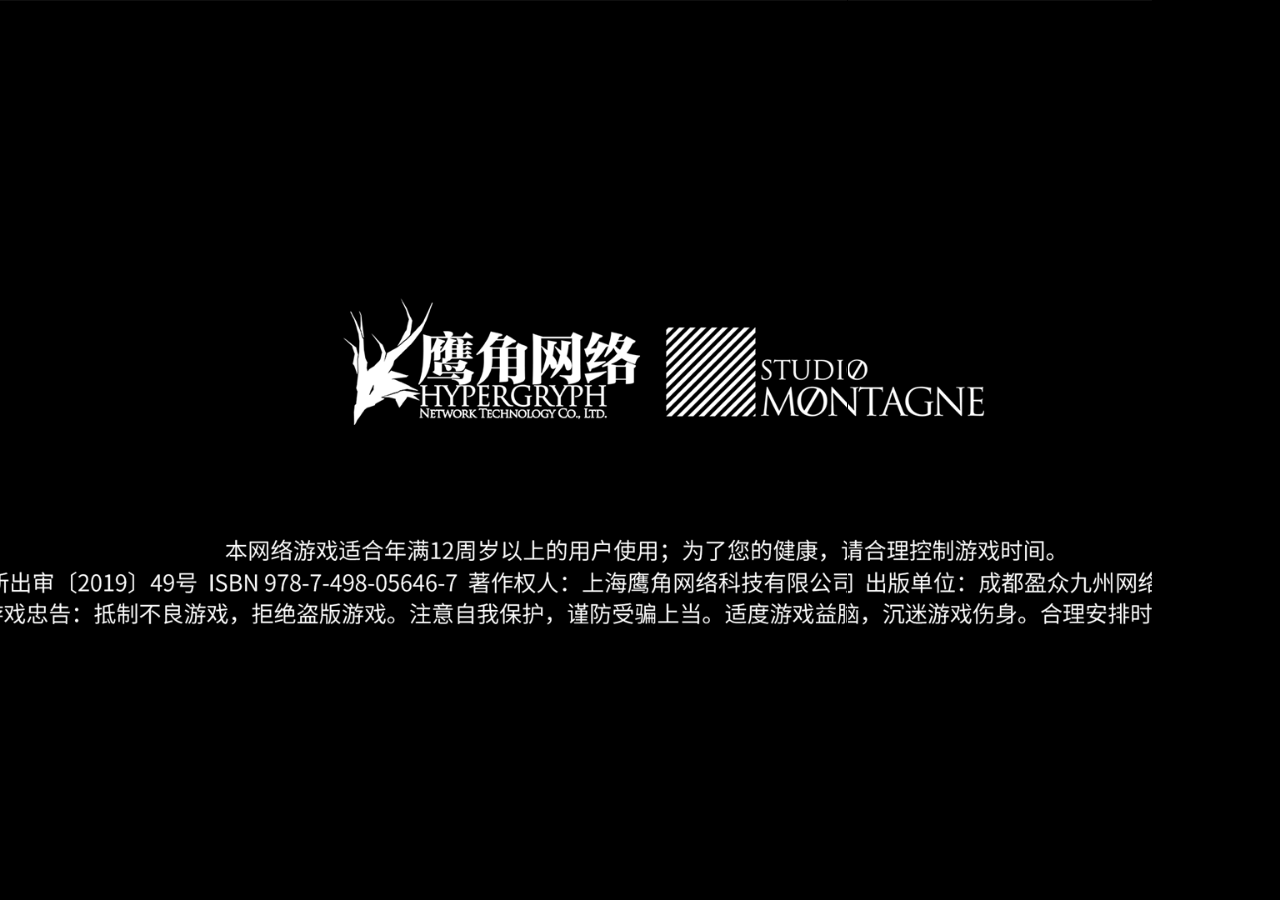
<file: index.html>
<!DOCTYPE html>
<html lang="zh-cn">
  <head>
    <meta charset="utf-8" />
    <meta http-equiv="content-type" content="text/html;charset=utf-8" />
    <meta http-equiv="X-UA-Compatible" content="IE=edge,chrome=1" />
    <title>Rhodes Island - Arknights</title>
    <link rel="shortcut icon" href="/favicon.ico" />
    <style>
      html {
        height: 100%;
      }
      body {
        background-color: black;
      }
      .background {
        background: url("assets/image/title.png") no-repeat fixed;
        position: fixed;
        top: 0;
        left: 0;
        width: 90%;
        height: 90%;
        min-width: 900px;
        z-index: -10;
        zoom: 1;
        background-repeat: no-repeat;
        background-size: cover;
        -webkit-background-size: cover;
        -o-background-size: cover;
        background-position: center 0;
      }
    </style>
  </head>

  <body>
    <div class="background"></div>
    <script src="https://cdn.jsdelivr.net/npm/jquery@3.2/dist/jquery.min.js"></script>
    <script src="/assets/js/main.js"></script>
    <script type="text/javascript"></script>
  </body>
</html>
</file>
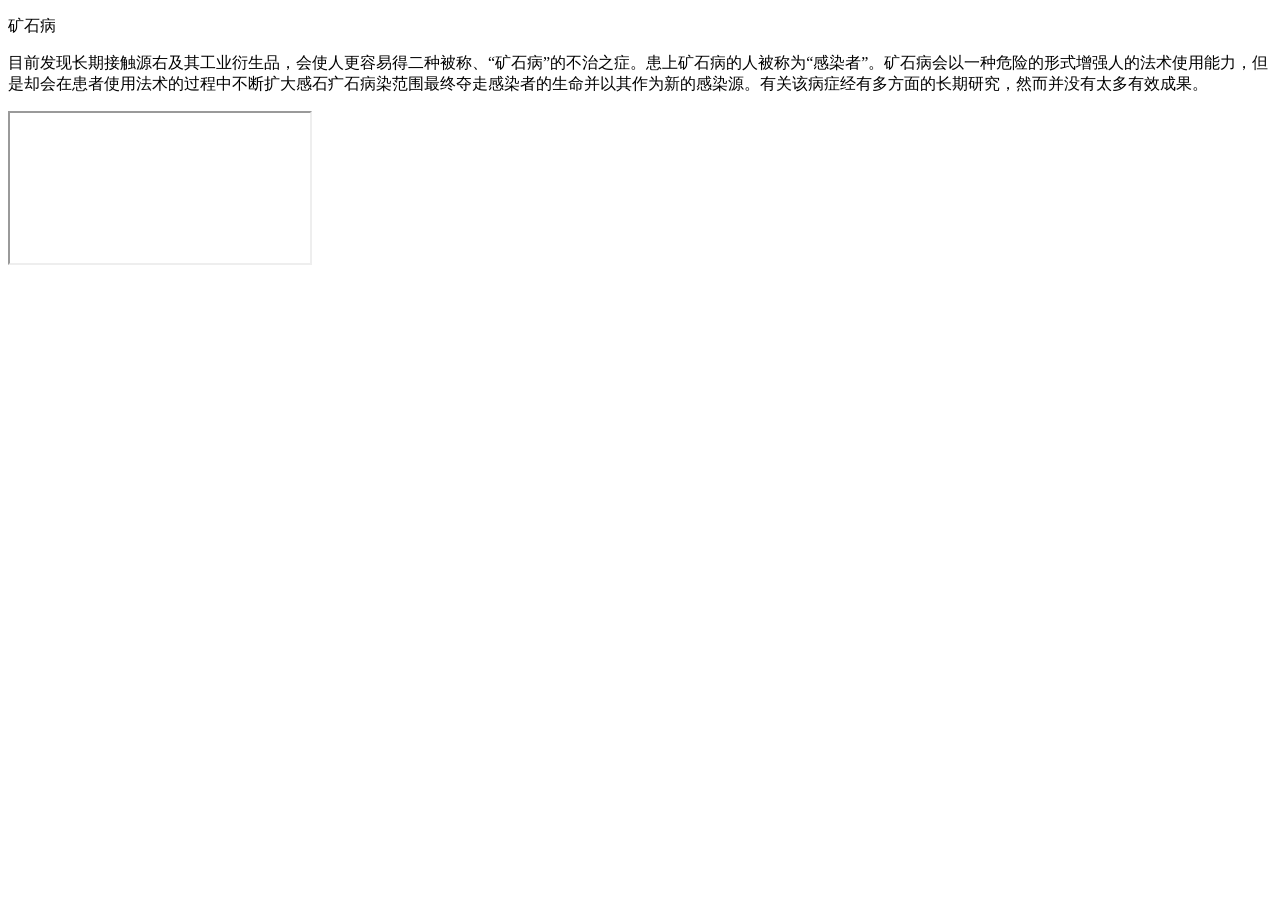
<file: docs/index.html>
<!DOCTYPE html>
<html lang="zh-cn">
  <head>
    <meta charset="utf-8" />
    <title>Rhodes Island - Arknights</title>
    <meta http-equiv="content-type" content="text/html;charset=utf-8" />
    <meta http-equiv="X-UA-Compatible" content="IE=edge,chrome=1" />
    <meta
      name="description"
      content="罗德岛制药公司作为感染者问题专家，聘用感染者，深入危险地区，通过种种手段，已经成功解决了数起感染者引发的事件。而今，他们将面对史无前例的感染者暴乱。在各个势力间游走，发掘不为人知的内幕，抵挡感染者的疯狂进攻，你的决策将决定罗德岛的方向。"
    />
    <meta
      name="keywords"
      content="骡的岛, 罗德岛, 明日方舟, 二次元, 阿米娅到底是兔子还是驴, "
    />
    <meta content="user-scalable=0" name="viewport" />
    <meta name="theme-color" content="#515A5A" />
    <link rel="shortcut icon" href="https://file-cdn.qmcmc.cn/assets/open/rhodes-island.co/favicon.ico" />
    <link rel="stylesheet" href="https://file-cdn.qmcmc.cn/assets/open/rhodes-island.co/assets/css/main.css" />
  </head>

  <body>
    <div id="content">
      <div class="background"></div>
      <div class="spinner" id="loading">
        <div class="double-bounce1"></div>
        <div class="double-bounce2"></div>
      </div>

      <!-- <div class="progress">
        <div class="progress-bar-mask"></div>
        <div class="progress-bar"></div> 
        <div class="progress-num"></div>
      </div> -->
      <!-- <div id="square" style="position: fixed;left: 50%;top: 85%;"></div> -->

      <div class="world_tip">
        <p id="word">矿石病</p>
        <p id="detail">
          目前发现长期接触源右及其工业衍生品，会使人更容易得二种被称、“矿石病”的不治之症。患上矿石病的人被称为“感染者”。矿石病会以一种危险的形式增强人的法术使用能力，但是却会在患者使用法术的过程中不断扩大感石疒石病染范围最终夺走感染者的生命并以其作为新的感染源。有关该病症经有多方面的长期研究，然而并没有太多有效成果。
        </p>
      </div>

      <div class="audio">
        <iframe
          src="https://vid.qmcmc.cn/assets/open/rhodes-island.co/assets/audio/silence.mp3"
          allow="autoplay"
          id="audio"
        ></iframe>
        <audio
          id="bgm-intro"
          src="https://vid.qmcmc.cn/assets/open/rhodes-island.co/assets/audio/title_intro.mp3"
          autoplay
        ></audio>
        <audio
          id="bgm-loop"
          src="https://vid.qmcmc.cn/assets/open/rhodes-island.co/assets/audio/title_loop.mp3"
          preload="auto"
          loop
        ></audio>
      </div>
    </div>

    <script src="https://file-cdn.qmcmc.cn/assets/js/jquery.min.js"></script>
    <script src="https://file-cdn.qmcmc.cn/assets/open/rhodes-island.co/assets/js/main.js"></script>
  </body>
</html>
</file>
